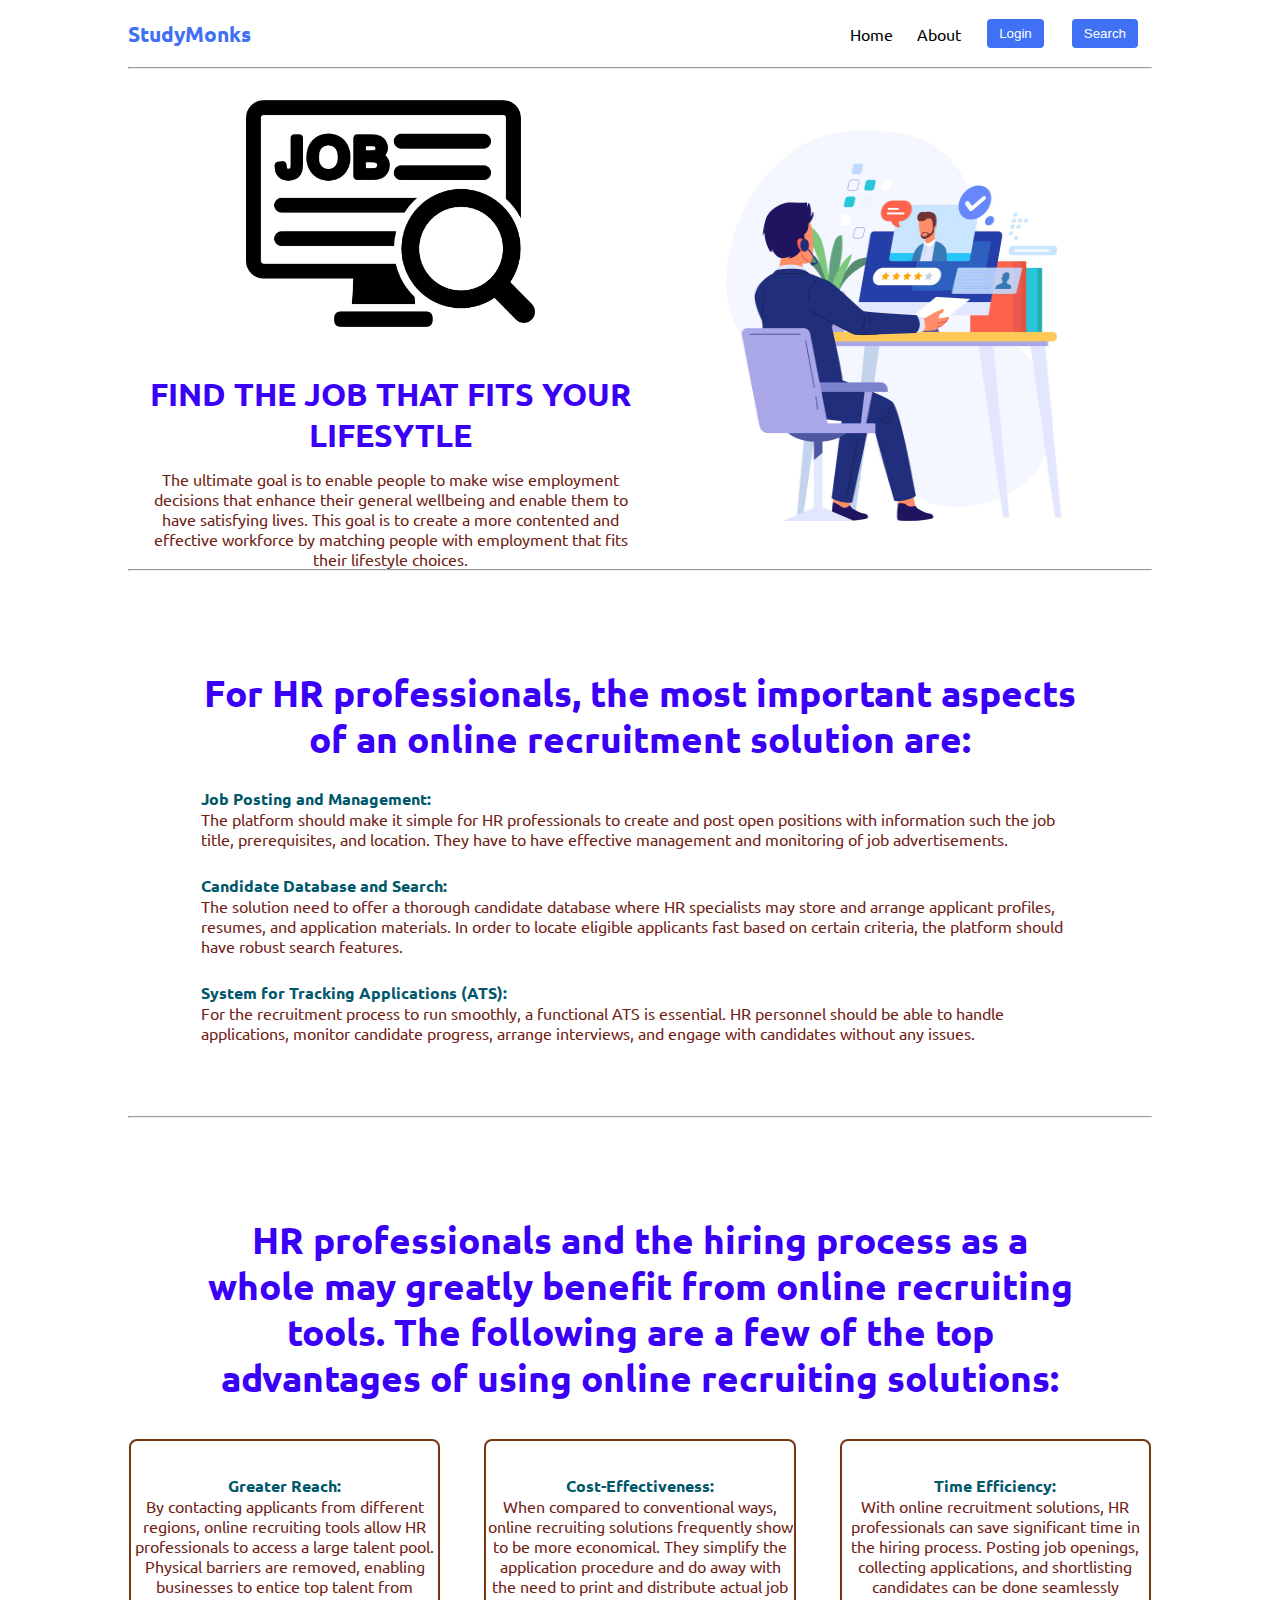
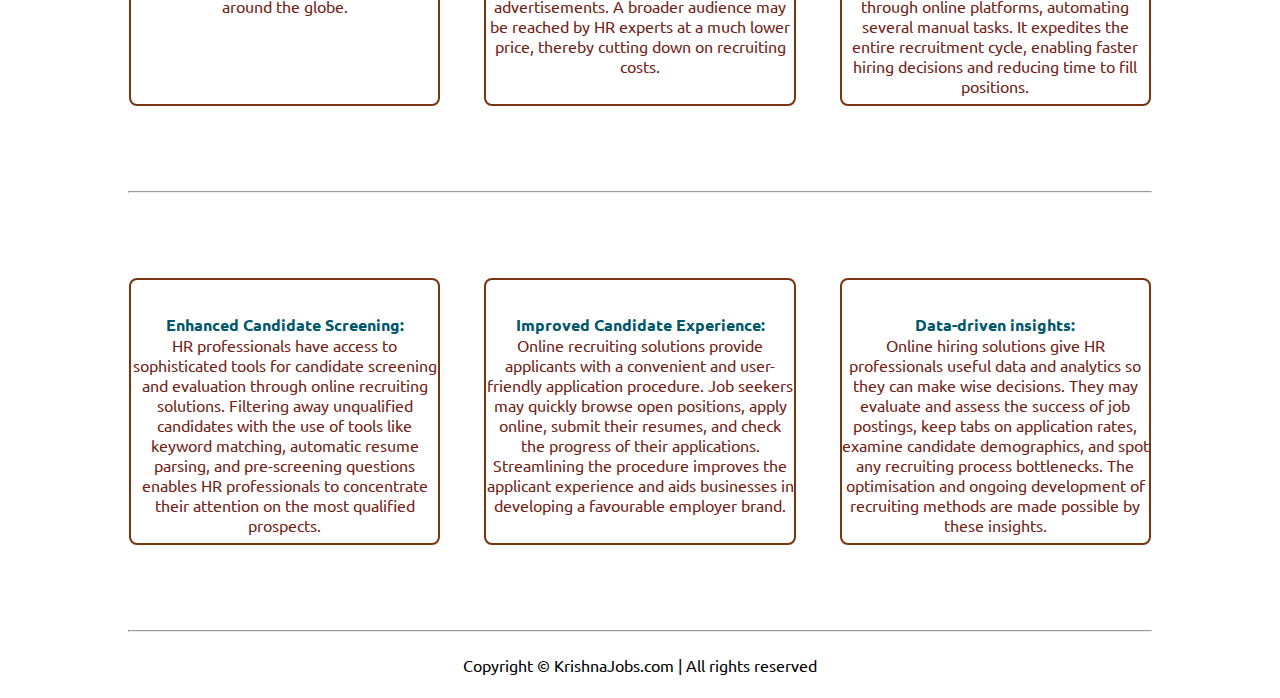
<file: html/index.html>
<!DOCTYPE html>
<html lang="en">

<head>
    <meta charset="UTF-8">
    <meta http-equiv="X-UA-Compatible" content="IE=edge">
    <meta name="viewport" content="width=device-width, initial-scale=1.0">
    <title>Finding-Jobs</title>
    <link rel="stylesheet" href="../css/style.css">
    <script src="../timer.js"></script>
    <link rel="stylesheet" href="../css/utils.css">
    <script src="../javascript.js"></script>
</head>

<body class='overflow-x-hidden'>
    <div class="container mx-auto">
        <header>
            <nav class="flex justify-between">
                <div class="logo font-bold flex items-center text-blue">StudyMonks</div>
                <ul class="navbar flex items-center">
                    <li>Home</li>
                    <li>About</li>
                    
                    <li><a href="login1.html"><button class="btn" >Login</button></li></a></li>
                    <li><a href="SearchPage.html"><button class="btn" >Search</button></li></a></li>

                    
                </ul>
            </nav>
            <hr>
        </header>
        <main class="min-h-screen">
            <section class="section1">
                <div class="flex">
                    <div class="topleft flex flex-col justify-center px-2">
                        <div class=" text-center">
                            <img class="jobsearch" src="../img/jobsearch.png" alt="">
                        </div>
                        <h1 class="my-1 text-center">FIND THE JOB THAT FITS YOUR LIFESYTLE</h1>
                        <p class=" text-center">The ultimate goal is to enable people to make wise employment decisions that enhance their general wellbeing and enable them to have satisfying lives. This goal is to create a more contented and effective workforce by matching people with employment that fits their lifestyle choices.</p>
                            
                            
                            
                    </div>
                    <div class="topright flex justify-center">
                        <img class="jobs" src="../img/job.jpg" alt="">
                    </div>
                </div>
            </section>
            <hr>
            <section class="section2">
                <h1 class="text-center my-2"> For HR professionals, the most important aspects of an online recruitment solution are:</h1>
                <p class="my-2"><h4>Job Posting and Management:</h4> The platform should make it simple for HR professionals to create and post open positions with information such the job title, prerequisites, and location. They have to have effective management and monitoring of job advertisements.</p>
                
                <p class="my-2"><h4>Candidate Database and Search:</h4> The solution need to offer a thorough candidate database where HR specialists may store and arrange applicant profiles, resumes, and application materials. In order to locate eligible applicants fast based on certain criteria, the platform should have robust search features.</p>
                <p class="my-2"><h4>System for Tracking Applications (ATS):</h4> For the recruitment process to run smoothly, a functional ATS is essential. HR personnel should be able to handle applications, monitor candidate progress, arrange interviews, and engage with candidates without any issues.</p>
                
                
            </section>
            <hr>
            
            <section class="section2">
              <h1 class="text-center my-2"> HR professionals and the hiring process as a whole may greatly benefit from online recruiting tools. The following are a few of the top advantages of using online recruiting solutions:</h1>

                <div class="boxes flex justify-center">
                    <div class="box">
                      <p class="my-2"><h4>Greater Reach:</h4> By contacting applicants from different regions, online recruiting tools allow HR professionals to access a large talent pool. Physical barriers are removed, enabling businesses to entice top talent from around the globe.</p>
                    </div>
                    <div class="box">
                      <p class="my-2"><h4>Cost-Effectiveness:</h4> When compared to conventional ways, online recruiting solutions frequently show to be more economical. They simplify the application procedure and do away with the need to print and distribute actual job advertisements. A broader audience may be reached by HR experts at a much lower price, thereby cutting down on recruiting costs.</p>
                    </div>
                    <div class="box">
                      <p class="my-2"><h4>Time Efficiency:</h4>  With online recruitment solutions, HR professionals can save significant time in the hiring process. Posting job openings, collecting applications, and shortlisting candidates can be done seamlessly through online platforms, automating several manual tasks. It expedites the entire recruitment cycle, enabling faster hiring decisions and reducing time to fill positions.</p>
                    </div>
                    

                </div>
            </section>
            <hr>
          
            <section class="section2">
              
                <div class="boxes flex justify-center">
                    <div class="box">
                      <p class="my-2"><h4>Enhanced Candidate Screening:</h4> HR professionals have access to sophisticated tools for candidate screening and evaluation through online recruiting solutions. Filtering away unqualified candidates with the use of tools like keyword matching, automatic resume parsing, and pre-screening questions enables HR professionals to concentrate their attention on the most qualified prospects.</p>
                    </div>
                    <div class="box">
                      <p class="my-2"><h4>Improved Candidate Experience:</h4> Online recruiting solutions provide applicants with a convenient and user-friendly application procedure. Job seekers may quickly browse open positions, apply online, submit their resumes, and check the progress of their applications. Streamlining the procedure improves the applicant experience and aids businesses in developing a favourable employer brand.</p>
                    </div>
                    <div class="box">
                      <p class="my-2"><h4>Data-driven insights:</h4>  Online hiring solutions give HR professionals useful data and analytics so they can make wise decisions. They may evaluate and assess the success of job postings, keep tabs on application rates, examine candidate demographics, and spot any recruiting process bottlenecks. The optimisation and ongoing development of recruiting methods are made possible by these insights.</p>
                    </div>
                    
                    
                </div>
            </section>
            <hr>

        </main>
        <footer>
            Copyright &copy; KrishnaJobs.com | All rights reserved
        </footer>

    </div>
</body>

</html>
</file>
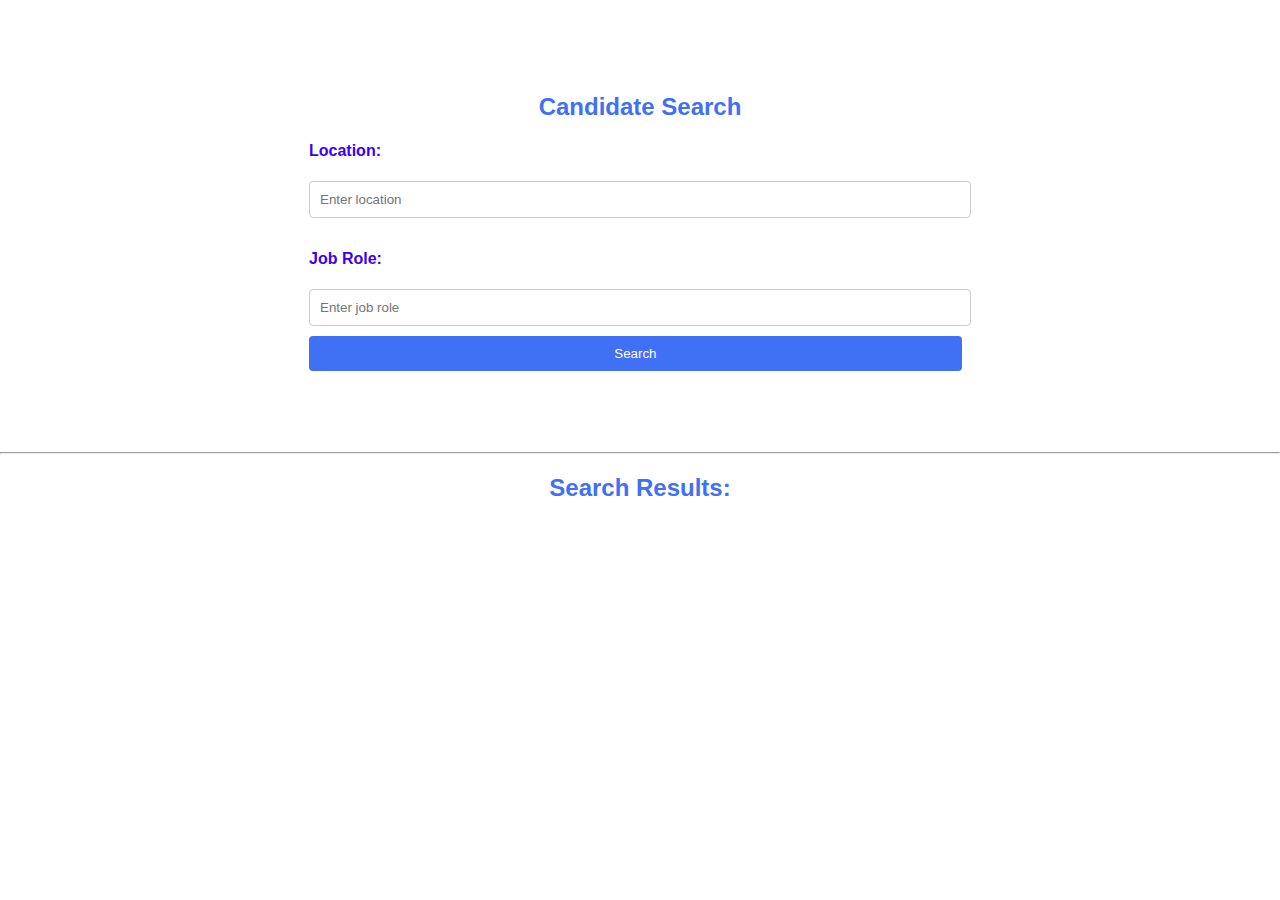
<file: html/SearchPage.html>
<!DOCTYPE html>
<html>
<head>
    <title>Candidate Search</title>
    <link href="../css/search.css" rel="stylesheet">
    <script src="../timer.js"></script>
</head>
<body>
    
    <div class="container">
    <div id="login-form">
    <h2>Candidate Search</h2>
    <label for="location"><h4>Location:</h4></label>
    <input type="text" id="location" placeholder="Enter location">
    <br>
    <label for="role"><h4>Job Role:</h4></label>
    <input type="text" id="role" placeholder="Enter job role">
    <br>
    <button onclick="searchCandidates()">Search</button></div>
    </div>
    <hr>
    <div>
    <h2>Search Results:</h2>
    <ul id="candidateList" class="candidate-list"></ul>
    </div>
</body>
</html>
</file>
<file: css/style.css>
@import url('https://fonts.googleapis.com/css2?family=Ubuntu:wght@300&display=swap');

*{
    
    margin: 0;
    padding: 0;
}

.container{
    max-width: 80vw;
    font-family: 'Ubuntu', sans-serif;
}

.navbar{
    display: flex;
    height: 67px;
}
.navbar li{
    list-style: none;
    margin: 0 12px;
}

.topleft{
    width: 50%;
}

.topright{ 
    width: 50%;
}

.section1{
   max-height: 100vh; 
   color: #711e15;
}

.section1 h1{
    color: #3a00f7;
    font-size: 2rem;
}

.logo{
    font-size: 1.3rem;
}

.jobsearch{
    width: 289px;
}

.topright .jobs{
    width: 466px;
}

.section2{
    color: #711e15;
    padding: 73px;
}

.section2 h1{
    color: #3a00f7;
    font-size: 2.3rem;
}
.section2 h4{
    color: #01586a;
}

.section2 p{
    padding: 0 8vw;
    text-align: center;
}

.box{
    padding: 8px 0;
    margin: 12px 22px;
    min-width: 24vw;
    border: 2px solid rgb(120, 54, 16);
    border-radius: 8px;
    text-align: center;
}

.box h2{
    font-size: 2rem;
    padding: 15px 0;
}

.highlighted{
    font-size: 1.2rem;
    font-weight: bolder;
}

.box ul{
    list-style-type: none;
}

.box ul li{
   margin: 12px 2px;
}

.plantable{
    display: flex;
    justify-content: center;
    align-items: center;
}

.section3 table{
    width: 100%;
    margin-bottom: 140px;
    margin-top: 20px;
    border-collapse: collapse;
}

.section3 table th{ 
    width: 23vw; 
    border-bottom: 2px solid black;
    padding: 15px 0;
} 

.section3 table td{   
    border-bottom: 2px solid black; 
} 
 

.section3 h1{
    font-size: 2.3rem;
}

.section3{
    padding: 73px;
}

footer{
    padding: 23px;
    text-align: center;
}
.buttons{
    display: flex;
    justify-content: center;
    align-items: center;
    margin: 12px;
}

.deal{
    font-size: 1.2rem;
    font-weight: bolder;
    margin: 12px 0;
}



form {
    background-color: #ffffff;
    padding: 20px;
    border-radius: 5px;
    box-shadow: 0 2px 5px rgba(0, 0, 0, 0.1);
  }
  
  h2 {
    text-align: center;
    margin-bottom: 20px;
  }
  
  input[type="email"],
  input[type="password"] {
    width: 25vw;
    padding: 10px;
    margin-bottom: 10px;
    border: 1px solid #ccc;
    border-radius: 4px;
  }
  
  .regbtn{
    width: 26vw;
    padding: 10px;
    background-color: #4caf50;
    color: #ffffff;
    border: none;
    border-radius: 4px;
    cursor: pointer;
  }
  
  .regbtn:hover {
    background-color: #45a049;
  }
</file>
<file: css/utils.css>
.min-h-screen{
    min-height: 100vh;
}

.bg-red{
    background-color: red;
}

.mx-auto{
    margin-left: auto;
    margin-right: auto;
}

.flex{
    display: flex;
}

.items-center{
    align-items: center;
}

.justify-between{
    justify-content: space-between;
}

.justify-center{
    justify-content: center;
}

.flex-col{
    flex-direction: column;
}

.font-bold{
    font-weight: bolder;
}

.my-1{
    margin-top: 13px;
    margin-bottom: 13px;
}

.my-2{
    margin-top: 26px;
    margin-bottom: 26px;
}

.px-2{
    padding-left: 13px;
    padding-right: 13px;
}

.text-blue{
    color:#4070f4;
}

.btn{
    padding:7px 12px;
    border: 2px solid white;
    border-radius: 6px;
    cursor: pointer;
    color: white;
    background-color:#4070f4;
}

.overflow-x-hidden{
    overflow-x: hidden;
}

.text-center{
    text-align: center;
}
</file>
<file: css/search.css>
body {
    font-family: Arial, sans-serif;
    
    margin: 0;
    padding: 0;
}

.container {
    display: flex;
    justify-content: center;
    align-items: center;
    margin: auto;
    width: 60%;
    height: 444px;
    
}
form {
    background-color: #ffffff;
    padding: 20px;
    border-radius: 5px;
    box-shadow: 0 2px 5px rgba(0, 0, 0, 0.1);
}

input[type="text"]{
    width: 50vw;
    padding: 10px;
    margin-bottom: 10px;
    border: 1px solid #ccc;
    border-radius: 4px;
    }

h2 {
    text-align: center;
    margin-bottom: 20px;
    color: #4070f4;
}
h4{
    color: #3a00f7;
}
.candidate-list {
    margin-top: 20px;
}

.candidate-list li {
    margin-bottom: 10px;
}

button {
    width: 51vw;
    padding: 10px;
    background-color: #4070f4;
    color: #ffffff;
    border: none;
    border-radius: 4px;
    cursor: pointer;
}

button:hover {
background-color: #45a049;
}
</file>
